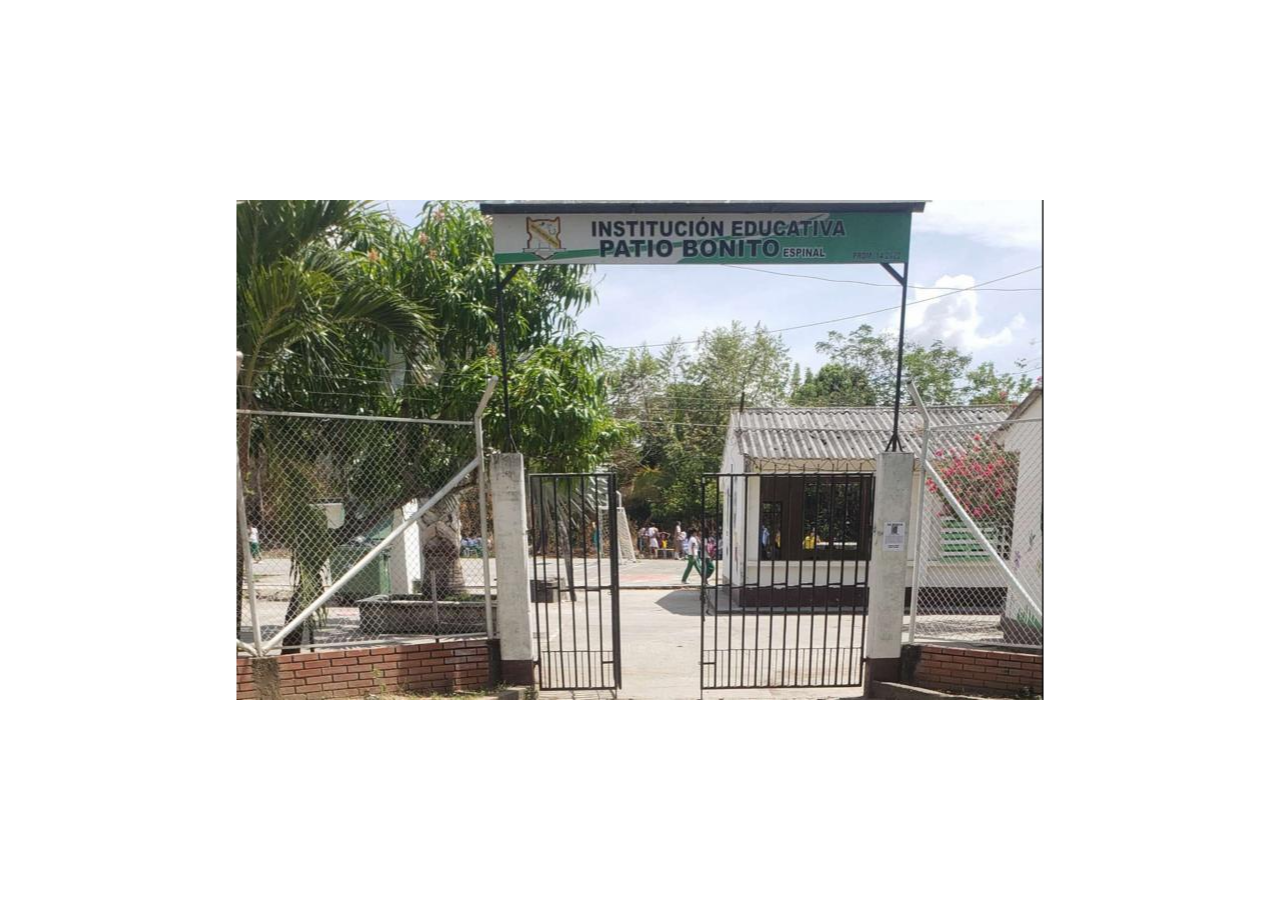
<file: resources/menuFiles/ima_imagen_patio_bonito.jpg.htm>
<!DOCTYPE html><html><head><title>Mi Institucion Educativa</title><meta charset="utf-8" /></head><body><img alt='' src='imagen_patio_bonito.jpg' style="max-width:98%;object-fit:contain;max-height:98%;width:auto;height:auto;display:block;position:absolute;left:50%;top:50%;transform:translate(-50%, -50%)"></img></body></html>
</file>
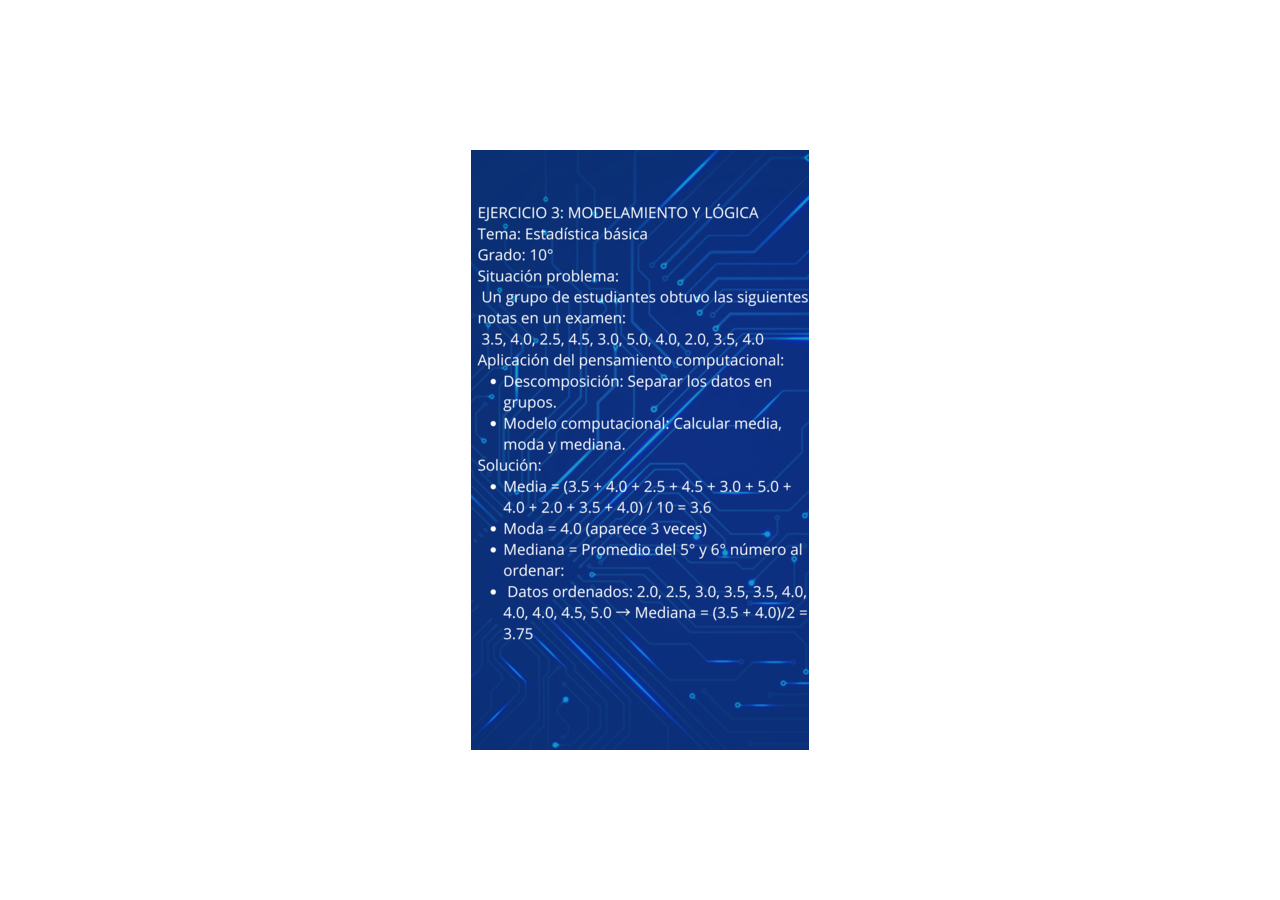
<file: resources/menuFiles/ima_tu_historia_servicios_de_reparaci__n_y_mantenimiento_tecnol__gico.png.htm>
<!DOCTYPE html><html><head><title>Actividad 3</title><meta charset="utf-8" /></head><body><img alt='' src='tu_historia_servicios_de_reparaci__n_y_mantenimiento_tecnol__gico.png' style="max-width:98%;object-fit:contain;max-height:98%;width:auto;height:auto;display:block;position:absolute;left:50%;top:50%;transform:translate(-50%, -50%)"></img></body></html>
</file>
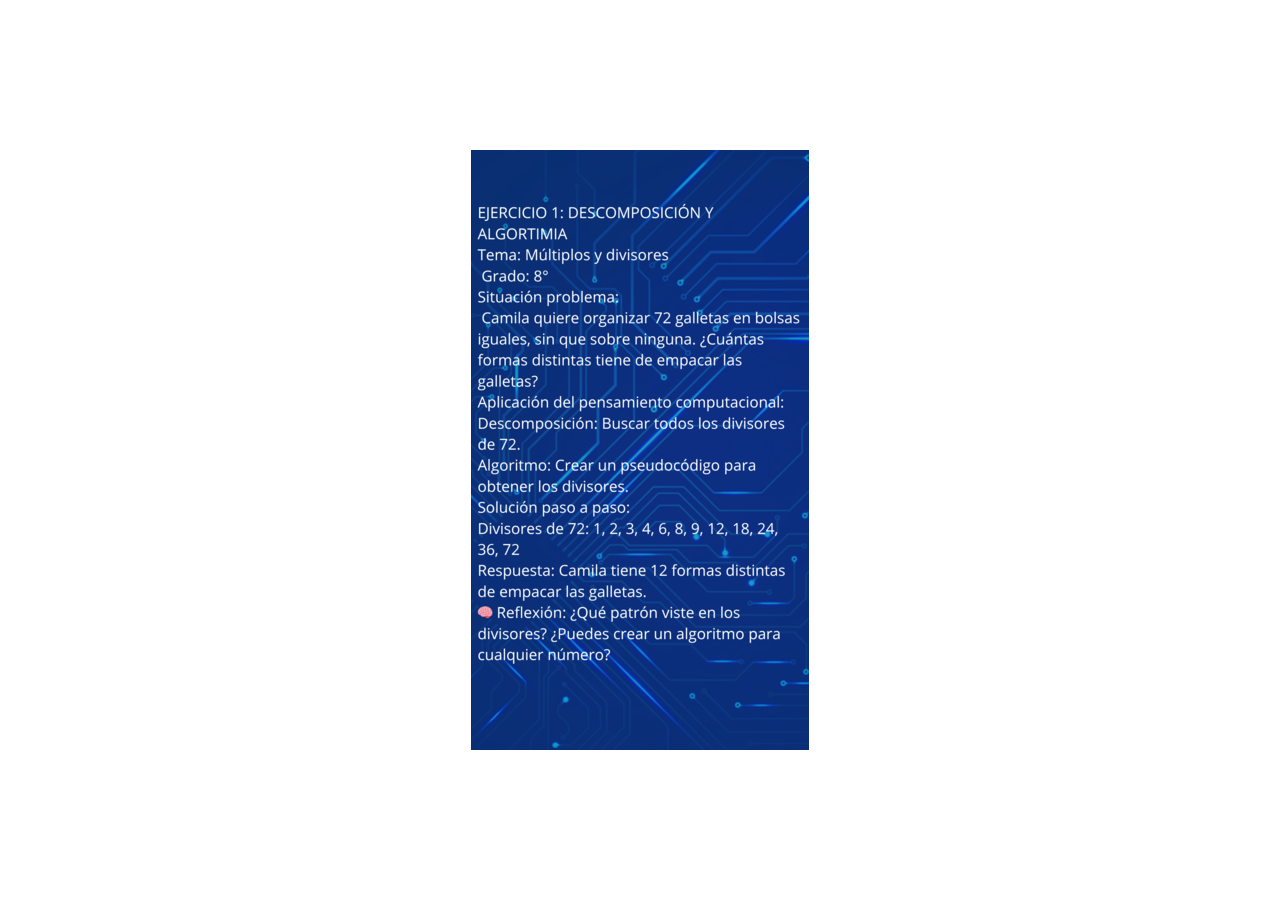
<file: resources/menuFiles/ima_tu_historia_servicios_de_reparaci__n_y_mantenimiento_tecnol__gico_azul.png.htm>
<!DOCTYPE html><html><head><title>Actividad 2</title><meta charset="utf-8" /></head><body><img alt='' src='tu_historia_servicios_de_reparaci__n_y_mantenimiento_tecnol__gico_azul.png' style="max-width:98%;object-fit:contain;max-height:98%;width:auto;height:auto;display:block;position:absolute;left:50%;top:50%;transform:translate(-50%, -50%)"></img></body></html>
</file>
